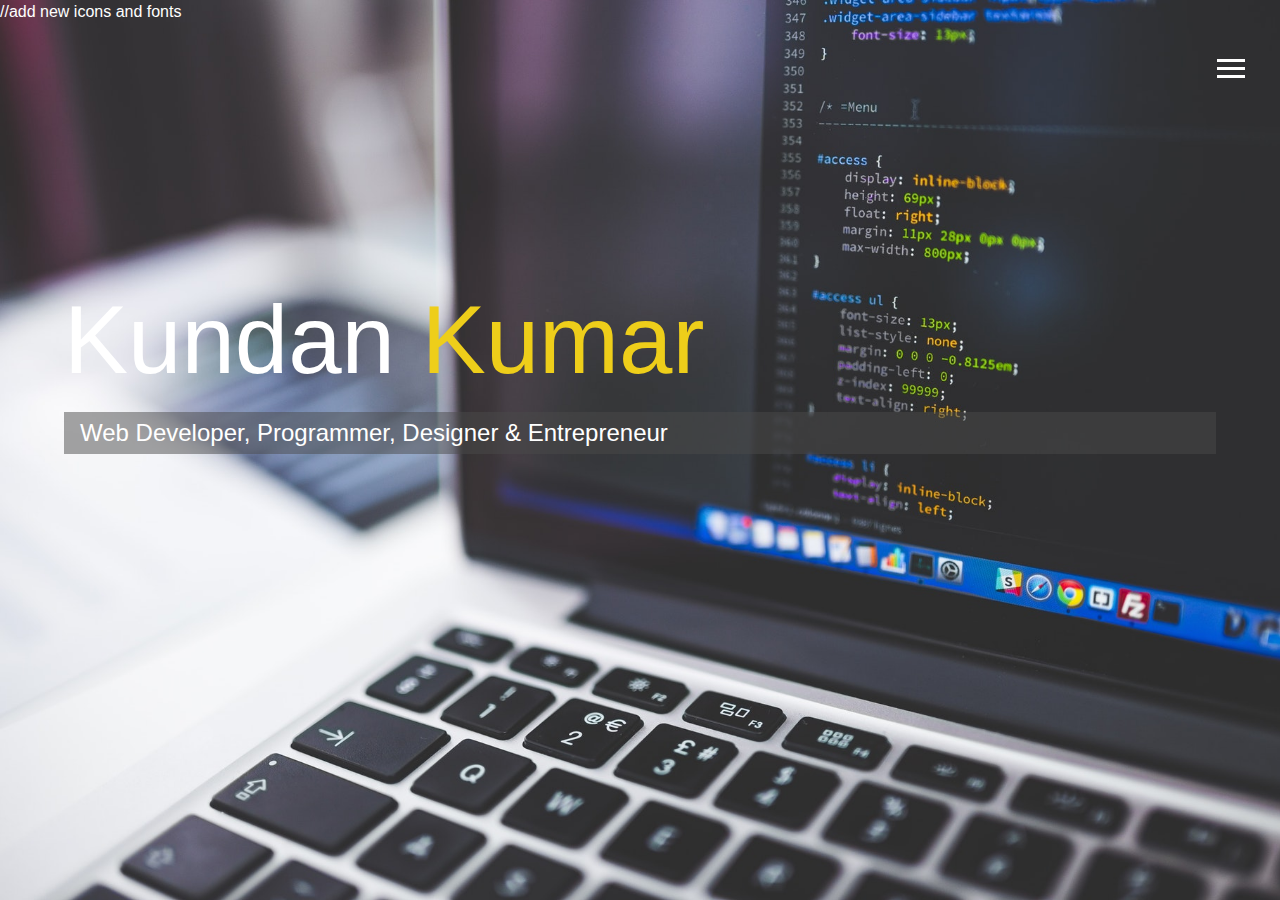
<file: index.html>
//add new icons and fonts 


<!DOCTYPE html>
<html lang="en">

<head>
  <meta charset="UTF-8">
  <meta name="viewport" content="width=device-width, initial-scale=1.0">
  <meta http-equiv="X-UA-Compatible" content="ie=edge">
  <link rel="stylesheet" href="https://use.fontawesome.com/releases/v5.2.0/css/all.css" integrity="sha384-hWVjflwFxL6sNzntih27bfxkr27PmbbK/iSvJ+a4+0owXq79v+lsFkW54bOGbiDQ"
    crossorigin="anonymous">

  <link rel="stylesheet" href="css/main.css">
  <title>Welcome To My Portfolio</title>
</head>

<body id="bg-img">
  <header>
    <div class="menu-btn">
      <div class="btn-line"></div>
      <div class="btn-line"></div>
      <div class="btn-line"></div>
    </div>

    <nav class="menu">
      <div class="menu-branding">
        <div class="portrait"></div>
      </div>
      <ul class="menu-nav">
        <li class="nav-item current">
          <a href="index.html" class="nav-link">
            Home
          </a>
        </li>
        <li class="nav-item">
          <a href="about.html" class="nav-link">
            About Me
          </a>
        </li>
        <li class="nav-item">
          <a href="work.html" class="nav-link">
            My Work
          </a>
        </li>
        <li class="nav-item">
          <a href="contact.html" class="nav-link">
            How To Reach Me
          </a>
        </li>
      </ul>
    </nav>
  </header>

  <main id="home">
    <h1 class="lg-heading">
      Kundan
      <span class="text-secondary">Kumar</span>
    </h1>
    <h2 class="sm-heading">
      Web Developer, Programmer, Designer & Entrepreneur
    </h2>
    <div class="icons">
      <a href="https://twitter.com/techplotlib">
        <i class="fab fa-twitter fa-2x"></i>
      </a>
      <a href="https://www.instagram.com/kundan_kumar7750/">
        <i class="fab fa-instagram fa-2x"></i>
      </a>
      <a href="https://linkedin.com/in/kundan-7735">
        <i class="fab fa-linkedin fa-2x"></i>
      </a>
      <a href="https://github.com/Techplotlib">
        <i class="fab fa-github fa-2x"></i>
      </a>
    </div>
  </main>

  <script src="js/main.js"></script>
</body>

</html>
</file>
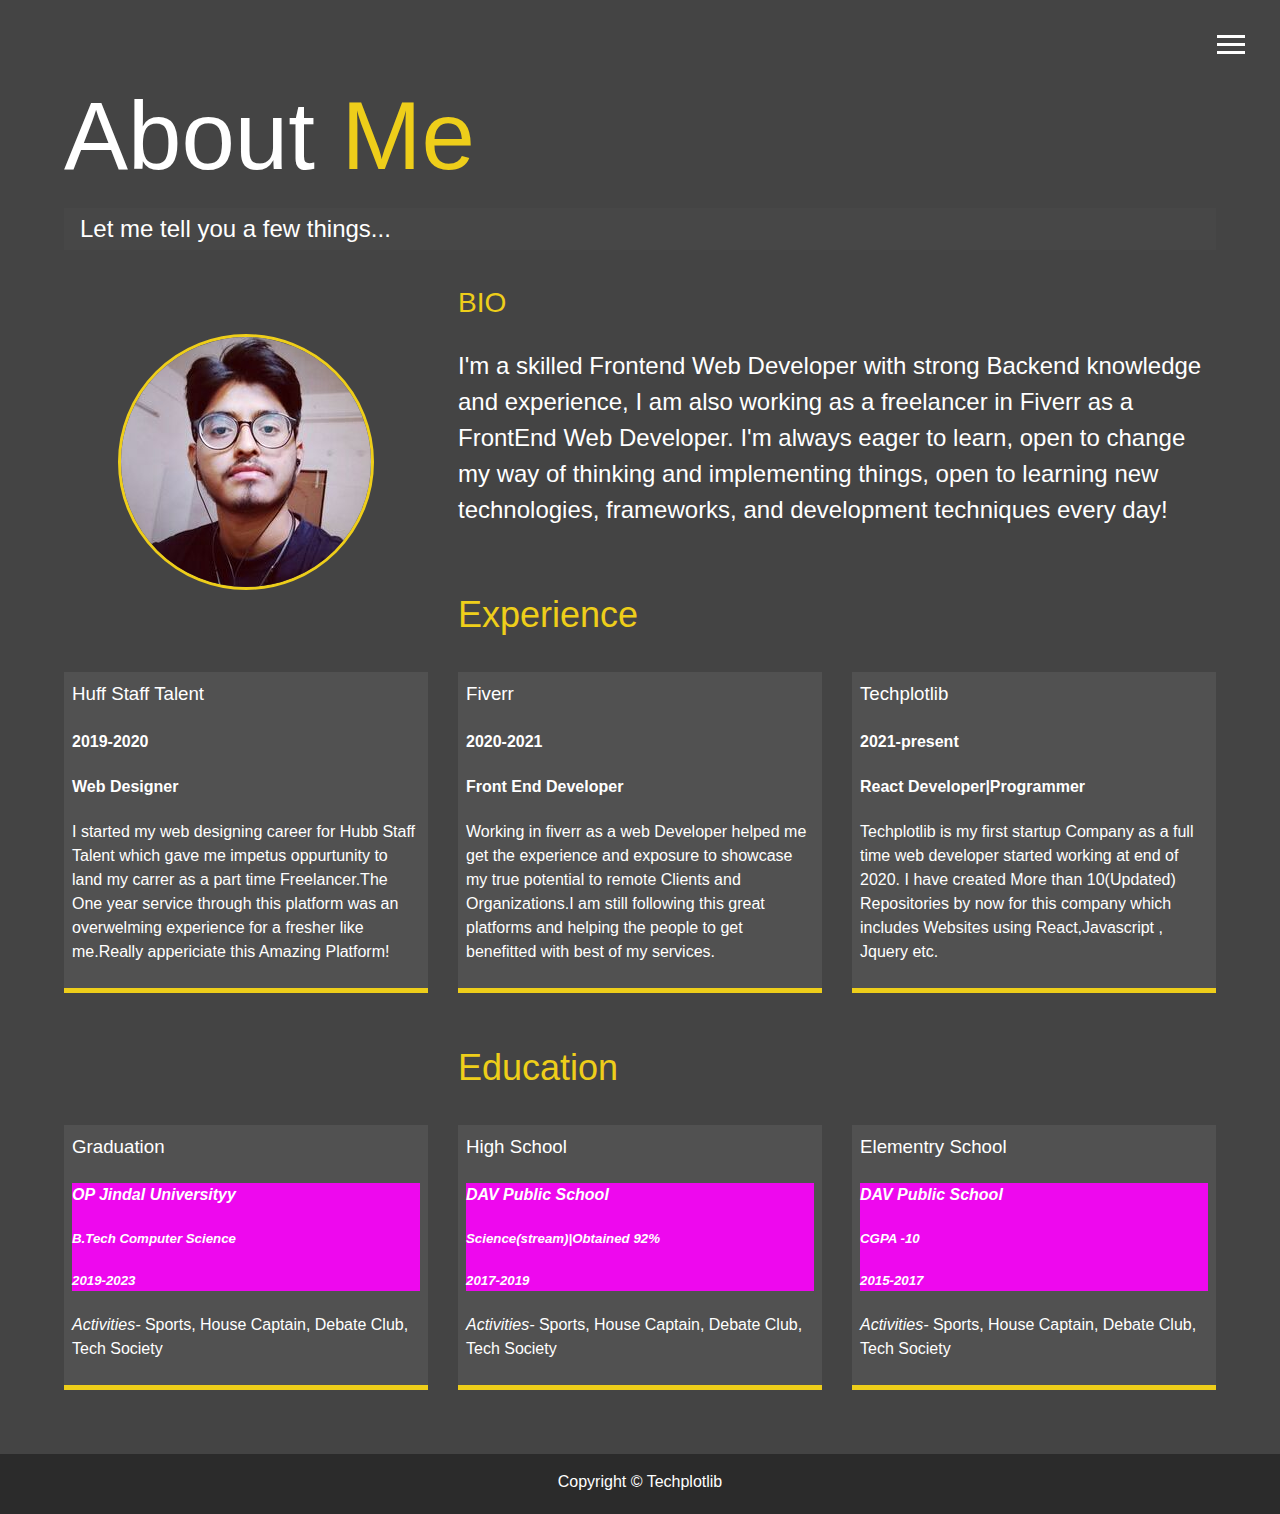
<file: about.html>
<!DOCTYPE html>
<html lang="en">

<head>
  <meta charset="UTF-8">
  <meta name="viewport" content="width=device-width, initial-scale=1.0">
  <meta http-equiv="X-UA-Compatible" content="ie=edge">
  <link rel="stylesheet" href="https://use.fontawesome.com/releases/v5.2.0/css/all.css" integrity="sha384-hWVjflwFxL6sNzntih27bfxkr27PmbbK/iSvJ+a4+0owXq79v+lsFkW54bOGbiDQ"
    crossorigin="anonymous">

  <link rel="stylesheet" href="css/main.css">
  <title>About Me</title>
</head>

<body>
  <header>
    <div class="menu-btn">
      <div class="btn-line"></div>
      <div class="btn-line"></div>
      <div class="btn-line"></div>
    </div>

    <nav class="menu">
      <div class="menu-branding">
        <div class="portrait"></div>
      </div>
      <ul class="menu-nav">
        <li class="nav-item">
          <a href="index.html" class="nav-link">
            Home
          </a>
        </li>
        <li class="nav-item current">
          <a href="about.html" class="nav-link">
            About Me
          </a>
        </li>
        <li class="nav-item">
          <a href="work.html" class="nav-link">
            My Work
          </a>
        </li>
        <li class="nav-item">
          <a href="contact.html" class="nav-link">
            How To Reach Me
          </a>
        </li>
      </ul>
    </nav>
  </header>

  <main id="about">
    <h1 class="lg-heading">
      About
      <span class="text-secondary">Me</span>
    </h1>
    <h2 class="sm-heading">
      Let me tell you a few things...
    </h2>
    <div class="about-info">
      <img src="img/profile.jpg" alt="Kundan" class="bio-image">

      <div class="bio">
        <h3 class="text-secondary">BIO</h3>
        <p>I'm a skilled Frontend Web Developer with strong Backend knowledge and experience, 
          I am also working as a freelancer in Fiverr as a FrontEnd Web Developer.

          I'm always eager to learn, open to change my way of thinking and implementing things, 
          open to learning new technologies, frameworks, and development techniques every day!</p><br>
          <div class="text-secondary"><h2>Experience</h2></div>
      </div>
      
      <div class="job job-1">
        
        <h3>Huff Staff Talent</h3>
        <h4>2019-2020</h4>
        <h4>Web Designer</h4>
        <p>I started my web designing career for Hubb Staff Talent which gave me impetus oppurtunity 
          to land  my carrer as a part time  Freelancer.The One year service through this platform was an overwelming 
        experience for a fresher like me.Really appericiate this Amazing Platform!</p>
      </div>

      <div class="job job-2">
        <h3>Fiverr</h3>
        <h4>2020-2021</h4>
        <h4>Front End Developer</h4>
        <p>Working in fiverr as a web Developer helped me get the experience and exposure to showcase my true potential 
          to remote Clients and Organizations.I am still following this great platforms and helping the people to
        get benefitted with best of my services.</p>
      </div>

      <div class="job job-3">
        <h3>Techplotlib</h3>
        <h4>2021-present</h4>
        <h4>React Developer|Programmer</h4>
        <p>Techplotlib is my first startup Company as a full time web developer started working at end of 2020.
          I have created More than 10(Updated) Repositories by now for this company which includes Websites using React,Javascript ,
         Jquery etc.
        </p>
      </div>
    </div>

   <br><br>
    <div class="about-info">
      

      <div class="bio">
        <h2 class="text-secondary">Education</h2>
        
      </div>
      
      <div class="job job-1">
        
        <h3>Graduation</h3>
        <div class="qual">
            <h4><em>OP Jindal Universityy</em></h4>
            <h5><em>B.Tech Computer Science</em></h5>
            <h5><em>2019-2023</em></h5>
        </div>
        <p><i>Activities-</i> Sports, House Captain, Debate Club, Tech Society</p>
        
      </div>

      <div class="job job-2">
        <h3>High School</h3>
        <div class="qual">
            <h4><em>DAV Public School</em></h4>
            <h5><em>Science(stream)|Obtained 92% </em></h5>
            
            <h5><em>2017-2019</em></h5>
        </div>
        <p><i>Activities-</i> Sports, House Captain, Debate Club, Tech Society</p>
        </div>

      <div class="job job-3">
        <h3>Elementry School</h3>
        <div class="qual">
            <h4><em>DAV Public School</em></h4>
            <h5><em>CGPA -10</em></h5>
            <h5><em>2015-2017</em></h5>
        </div>
        <p><i>Activities-</i> Sports, House Captain, Debate Club, Tech Society</p>
        </div>
    </div>
    
    
  </main>
  

  <footer id="main-footer">
    Copyright &copy; Techplotlib
  </footer>

  <script src="js/main.js"></script>
</body>

</html>
</file>
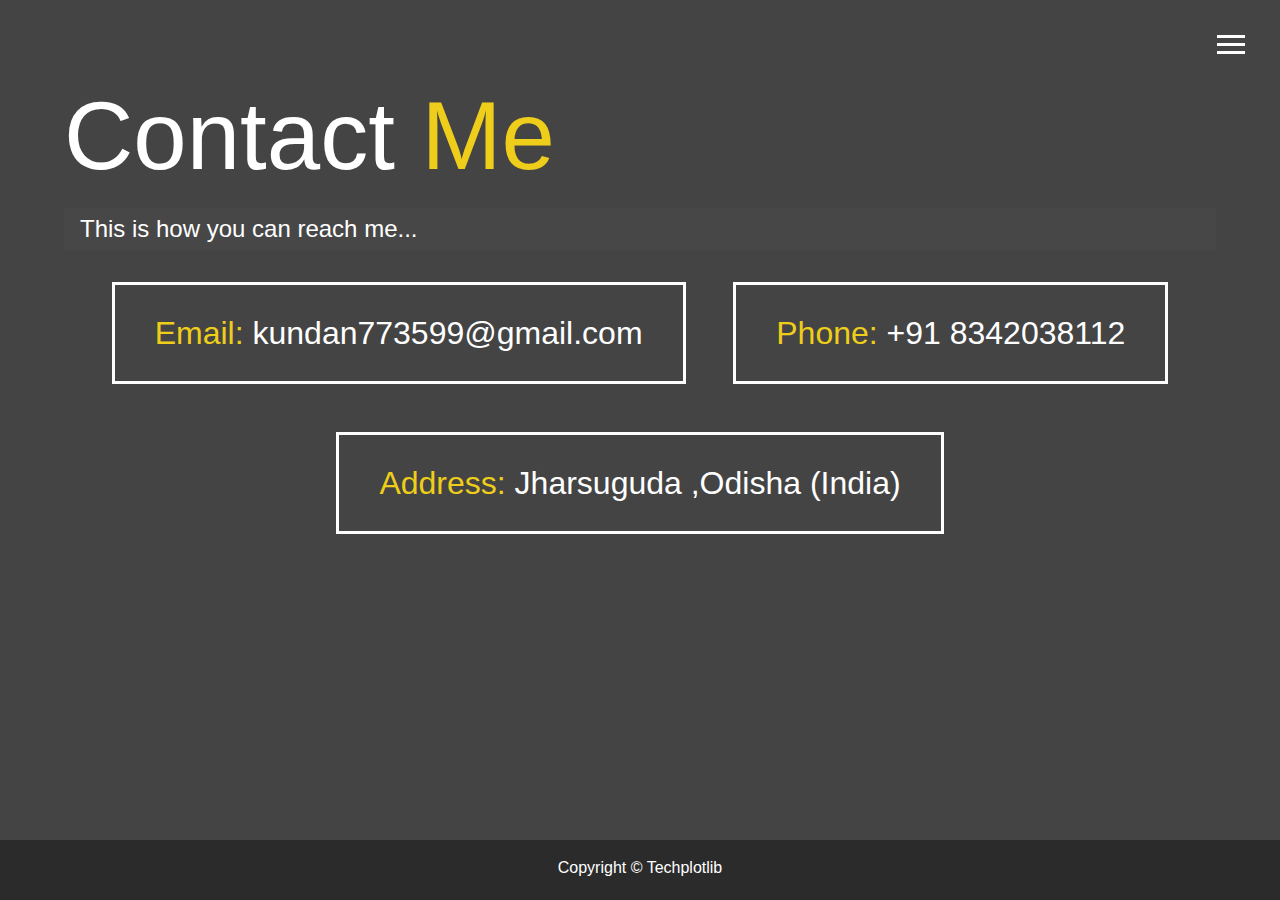
<file: contact.html>
<!DOCTYPE html>
<html lang="en">

<head>
  <meta charset="UTF-8">
  <meta name="viewport" content="width=device-width, initial-scale=1.0">
  <meta http-equiv="X-UA-Compatible" content="ie=edge">
  <link rel="stylesheet" href="https://use.fontawesome.com/releases/v5.2.0/css/all.css" integrity="sha384-hWVjflwFxL6sNzntih27bfxkr27PmbbK/iSvJ+a4+0owXq79v+lsFkW54bOGbiDQ"
    crossorigin="anonymous">

  <link rel="stylesheet" href="css/main.css">
  <title>Contact Me</title>
</head>

<body>
  <header>
    <div class="menu-btn">
      <div class="btn-line"></div>
      <div class="btn-line"></div>
      <div class="btn-line"></div>
    </div>

    <nav class="menu">
      <div class="menu-branding">
        <div class="portrait"></div>
      </div>
      <ul class="menu-nav">
        <li class="nav-item">
          <a href="index.html" class="nav-link">
            Home
          </a>
        </li>
        <li class="nav-item">
          <a href="about.html" class="nav-link">
            About Me
          </a>
        </li>
        <li class="nav-item">
          <a href="work.html" class="nav-link">
            My Work
          </a>
        </li>
        <li class="nav-item current">
          <a href="contact.html" class="nav-link">
            How To Reach Me
          </a>
        </li>
      </ul>
    </nav>
  </header>

  <main id="contact">
    <h1 class="lg-heading">
      Contact
      <span class="text-secondary">Me</span>
    </h1>
    <h2 class="sm-heading">
      This is how you can reach me...
    </h2>
    <div class="boxes">
      <div>
        <span class="text-secondary">Email: </span> kundan773599@gmail.com
      </div>
      <div>
        <span class="text-secondary">Phone: </span> +91 8342038112
      </div>
      <div>
        <span class="text-secondary">Address: </span> Jharsuguda ,Odisha (India)
      </div>
    </div>
  </main>

  <footer id="main-footer">
    Copyright &copy; Techplotlib
  </footer>

  <script src="js/main.js"></script>
</body>

</html>
</file>
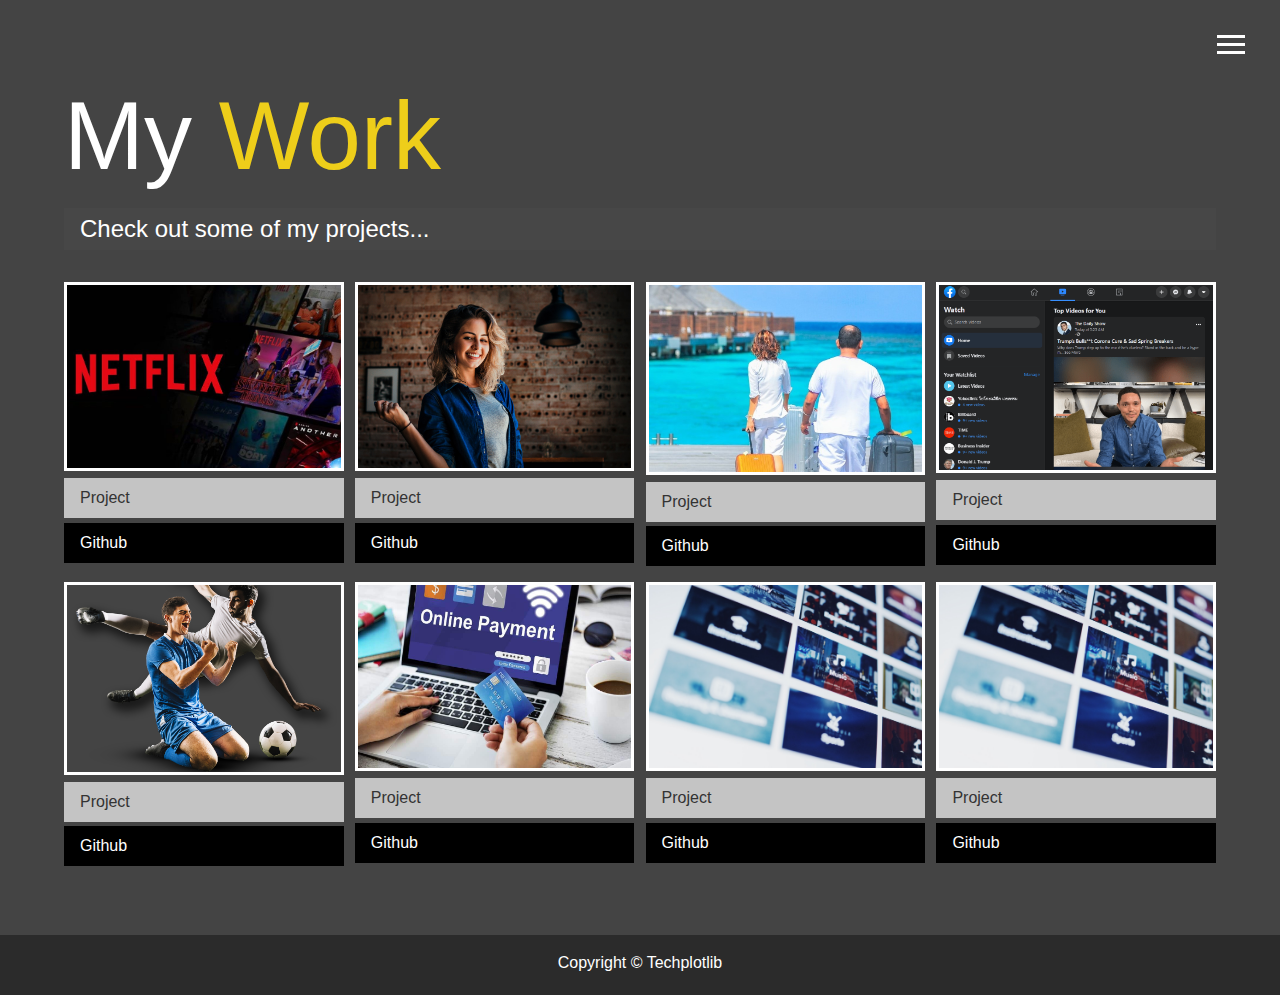
<file: work.html>
<!DOCTYPE html>
<html lang="en">

<head>
  <meta charset="UTF-8">
  <meta name="viewport" content="width=device-width, initial-scale=1.0">
  <meta http-equiv="X-UA-Compatible" content="ie=edge">
  <link rel="stylesheet" href="https://use.fontawesome.com/releases/v5.2.0/css/all.css" integrity="sha384-hWVjflwFxL6sNzntih27bfxkr27PmbbK/iSvJ+a4+0owXq79v+lsFkW54bOGbiDQ"
    crossorigin="anonymous">

  <link rel="stylesheet" href="css/main.css">
  <title>View My Work</title>
</head>

<body>
  <header>
    <div class="menu-btn">
      <div class="btn-line"></div>
      <div class="btn-line"></div>
      <div class="btn-line"></div>
    </div>

    <nav class="menu">
      <div class="menu-branding">
        <div class="portrait"></div>
      </div>
      <ul class="menu-nav">
        <li class="nav-item">
          <a href="index.html" class="nav-link">
            Home
          </a>
        </li>
        <li class="nav-item">
          <a href="about.html" class="nav-link">
            About Me
          </a>
        </li>
        <li class="nav-item current">
          <a href="work.html" class="nav-link">
            My Work
          </a>
        </li>
        <li class="nav-item">
          <a href="contact.html" class="nav-link">
            How To Reach Me
          </a>
        </li>
      </ul>
    </nav>
  </header>

  <main id="work">
    <h1 class="lg-heading">
      My
      <span class="text-secondary">Work</span>
    </h1>
    <h2 class="sm-heading">
      Check out some of my projects...
    </h2>
    <div class="projects">
      <div class="item">
        <a href="#!">
          <img src="img/projects/p3.jpg" alt="Project1">
        </a>
        <a href="https://techplotlib.github.io/Netflix.Clone/" class="btn-light">
          <i class="fas fa-eye" ></i> Project
        </a>
        <a href="https://github.com/Techplotlib/Netflix.Clone" class="btn-dark">
          <i class="fab fa-github"></i> Github
        </a>
      </div>
      <div class="item">
        <a href="#!">
          <img src="img/projects/banner.jpg" alt="Project2">
        </a>
        <a href="https://techplotlib.github.io/Fashion.Website/" class="btn-light">
          <i class="fas fa-eye"></i> Project
        </a>
        <a href="https://github.com/Techplotlib/Fashion.Website" class="btn-dark">
          <i class="fab fa-github"></i> Github
        </a>
      </div>
      <div class="item">
        <a href="#!">
          <img src="img/projects/banner1.jpg" alt="Project3">
        </a>
        <a href="https://techplotlib.github.io/Travel_.Website/" class="btn-light">
          <i class="fas fa-eye"></i> Project
        </a>
        <a href="https://github.com/Techplotlib/Travel_.Website" class="btn-dark">
          <i class="fab fa-github"></i> Github
        </a>
      </div>
      <div class="item">
        <a href="#!">
          <img src="img/projects/f1.png" alt="Project4">
        </a>
        <a href="https://techplotlib.github.io/facebook.Clone/" class="btn-light">
          <i class="fas fa-eye"></i> Project
        </a>
        <a href="https://github.com/Techplotlib/facebook.Clone" class="btn-dark">
          <i class="fab fa-github"></i> Github
        </a>
      </div>
      <div class="item">
        <a href="#!">
          <img src="img/projects/image1.png" alt="Project5">
        </a>
        <a href="https://techplotlib.github.io/Ecommerce_Redstore/" class="btn-light">
          <i class="fas fa-eye"></i> Project
        </a>
        <a href="https://github.com/Techplotlib/Ecommerce_Redstore" class="btn-dark">
          <i class="fab fa-github"></i> Github
        </a>
      </div>
      <div class="item">
        <a href="#!">
          <img src="img/pg2.jpg" alt="Project6">
        </a>
        <a href="https://techplotlib.github.io/fastPay_paymentGateway/" class="btn-light">
          <i class="fas fa-eye"></i> Project
        </a>
        <a href="https://github.com/Techplotlib/fastPay_paymentGateway" class="btn-dark">
          <i class="fab fa-github"></i> Github
        </a>
      </div>
      <div class="item">
        <a href="#!">
          <img src="img/projects/project1.jpg" alt="Project">
        </a>
        <a href="#" class="btn-light">
          <i class="fas fa-eye"></i> Project
        </a>
        <a href="#" class="btn-dark">
          <i class="fab fa-github"></i> Github
        </a>
      </div>
      <div class="item">
        <a href="#!">
          <img src="img/projects/project1.jpg" alt="Project">
        </a>
        <a href="#" class="btn-light">
          <i class="fas fa-eye"></i> Project
        </a>
        <a href="#" class="btn-dark">
          <i class="fab fa-github"></i> Github
        </a>
      </div>
    </div>
  </main>

  <footer id="main-footer">
    Copyright &copy; Techplotlib
  </footer>

  <script src="js/main.js"></script>
</body>

</html>
</file>
<file: css/main.css>
.menu-btn {
  position: absolute;
  z-index: 3;
  right: 35px;
  top: 35px;
  cursor: pointer;
  transition: all 0.5s ease-out; }
  .menu-btn .btn-line {
    width: 28px;
    height: 3px;
    margin: 0 0 5px 0;
    background: #fff;
    transition: all 0.5s ease-out; }
  .menu-btn.close {
    transform: rotate(180deg); }
    .menu-btn.close .btn-line:nth-child(1) {
      transform: rotate(45deg) translate(5px, 5px); }
    .menu-btn.close .btn-line:nth-child(2) {
      opacity: 0; }
    .menu-btn.close .btn-line:nth-child(3) {
      transform: rotate(-45deg) translate(7px, -6px); }

.menu {
  position: fixed;
  top: 0;
  width: 100%;
  opacity: 0.9;
  visibility: hidden; }
  .menu.show {
    visibility: visible; }
  .menu-branding, .menu-nav {
    display: flex;
    flex-flow: column wrap;
    align-items: center;
    justify-content: center;
    float: left;
    width: 50%;
    height: 100vh;
    overflow: hidden; }
  .menu-nav {
    margin: 0;
    padding: 0;
    background: #373737;
    list-style: none;
    transform: translate3d(0, -100%, 0);
    transition: all 0.5s ease-out; }
    .menu-nav.show {
      transform: translate3d(0, 0, 0); }
  .menu-branding {
    background: #444;
    transform: translate3d(0, 100%, 0);
    transition: all 0.5s ease-out; }
    .menu-branding.show {
      transform: translate3d(0, 0, 0); }
    .menu-branding .portrait {
      width: 250px;
      height: 250px;
      background: url("../img/profile.jpg");
      border-radius: 50%;
      border: solid 3px #eece1a; }
  .menu .nav-item {
    transform: translate3d(600px, 0, 0);
    transition: all 0.5s ease-out; }
    .menu .nav-item.show {
      transform: translate3d(0, 0, 0); }
    .menu .nav-item.current > a {
      color: #eece1a; }
  .menu .nav-link {
    display: inline-block;
    position: relative;
    font-size: 40px;
    text-transform: uppercase;
    padding: 1rem 0;
    font-weight: 300;
    color: #fff;
    text-decoration: none;
    transition: all 0.5s ease-out; }
    .menu .nav-link:hover {
      color: chartreuse;
        transform: scale(1.25)
}

.nav-item:nth-child(1) {
  transition-delay: 0.1s; }

.nav-item:nth-child(2) {
  transition-delay: 0.2s; }

.nav-item:nth-child(3) {
  transition-delay: 0.3s; }

.nav-item:nth-child(4) {
  transition-delay: 0.4s; }

* {
  box-sizing: border-box; }

body {
  background: #444;
  color: #fff;
  height: 100%;
  margin: 0;
  font-family: 'Segoe UI', Tahoma, Geneva, Verdana, sans-serif;
  line-height: 1.5; }
  body#bg-img {
    background: url(../img/background.jpg);
    background: rgba(68, 68, 68, 0.9), url(../img/background.jpg);
    background-attachment: fixed;
    background-size: cover; } 

h1,
h2,
h3 {
  margin: 0;
  font-weight: 400; }
  h1.lg-heading,
  h2.lg-heading,
  h3.lg-heading {
    font-size: 6rem; }
  h1.sm-heading,
  h2.sm-heading,
  h3.sm-heading {
    margin-bottom: 2rem;
    padding: 0.2rem 1rem;
    background: rgba(73, 73, 73, 0.5); }

a {
  color: #fff;
  text-decoration: none; }

header {
  position: fixed;
  z-index: 2;
  width: 100%; }

.text-secondary {
  color: #eece1a; }

main {
  padding: 4rem;
  min-height: calc(100vh - 60px); }
  main .icons {
    margin-top: 5rem; 
     margin-left:400px ;
    opacity: 0.8;}
    main .icons a {
      padding: 0.4rem; }
      main .icons a:hover {
        color: #eece1a;
        transition: all 0.5s ease-out; }
  main#home {
    overflow: hidden; }
    main#home h1 {
      margin-top: 20vh; }

.about-info {
  display: grid;
  grid-gap: 30px;
  grid-template-areas: 'bioimage bio bio' 'job1 job2 job3';
  grid-template-columns: repeat(3, 1fr); }
  .about-info .bio-image {
    grid-area: bioimage;
    margin: auto;
    border-radius: 50%;
    border: #eece1a 3px solid; }
  .about-info .bio {
    grid-area: bio;
    font-size: 1.5rem; }
  .about-info .job-1 {
    grid-area: job1; }
  .about-info .job-2 {
    grid-area: job2; }
  .about-info .job-3 {
    grid-area: job3; }
  .about-info .job {
    background: #515151;
    padding: 0.5rem;
    border-bottom: #eece1a 5px solid; }

.projects {
  display: grid;
  grid-gap: 0.7rem;
  grid-template-columns: repeat(3, 1fr); }
  .projects img {
    width: 100%;
    border: 3px #fff solid; }
    .projects img:hover {
      opacity: 0.5;
      border-color: #eece1a;
      transition: all 0.5s ease-out; }

.boxes {
  display: flex;
  flex-wrap: wrap;
  justify-content: space-evenly;
  align-items: center;
  margin-top: 1rem; }
  .boxes div {
    font-size: 2rem;
    border: 3px #fff solid;
    padding: 1.5rem 2.5rem;
    margin-bottom: 3rem;
    transition: all 0.5s ease-out; }
    .boxes div:hover {
      padding: 0.5rem 1.5rem;
      background: #eece1a;
      color: #000; }
      .boxes div:hover span {
        color: #000; }

.btn, .btn-dark, .btn-light {
  display: block;
  padding: 0.5rem 1rem;
  border: 0;
  margin-bottom: 0.3rem; }
  .btn:hover, .btn-dark:hover, .btn-light:hover {
    background: #eece1a;
    color: #000; }

.btn-dark {
  background: black;
  color: #fff; }

.btn-light {
  background: #c4c4c4;
  color: #333; }
.qual{
  background-color:rgba(255, 0, 255, 0.9);
}
 

#main-footer {
  text-align: center;
  padding: 1rem;
  background: #2b2b2b;
  color: #fff;
  height: 60px; }

@media screen and (min-width: 1171px) {
  .projects {
    grid-template-columns: repeat(4, 1fr); } }

@media screen and (min-width: 769px) and (max-width: 1170px) {
  .projects {
    grid-template-columns: repeat(3, 1fr); } }

@media screen and (max-width: 768px) {
  main {
    align-items: center;
    text-align: center; }
    main .lg-heading {
      line-height: 1;
      margin-bottom: 1rem; }
  ul.menu-nav,
  div.menu-branding {
    float: none;
    width: 100%;
    min-height: 0; }
    ul.menu-nav.show,
    div.menu-branding.show {
      transform: translate3d(0, 0, 0); }
  .menu-nav {
    height: 75vh;
    transform: translate3d(-100%, 0, 0);
    font-size: 24px; }
  .menu-branding {
    height: 25vh;
    transform: translate3d(100%, 0, 0); }
    .menu-branding .portrait {
      background: url("../img/profile.small.jpg");
      width: 150px;
      height: 150px; }
  .about-info {
    grid-template-areas: 'bioimage' 'bio' 'job1' 'job2' 'job3';
    grid-template-columns: 1fr; }
  .projects {
    grid-template-columns: repeat(2, 1fr); } }

@media screen and (max-width: 500px) {
  main {
    padding: 2rem; }
    main #home h1 {
      margin-top: 10vh; }
    main .lg-heading {
      margin-top: 1rem;
      font-size: 5rem; }
  .projects {
    grid-template-columns: 1fr; } }
</file>
